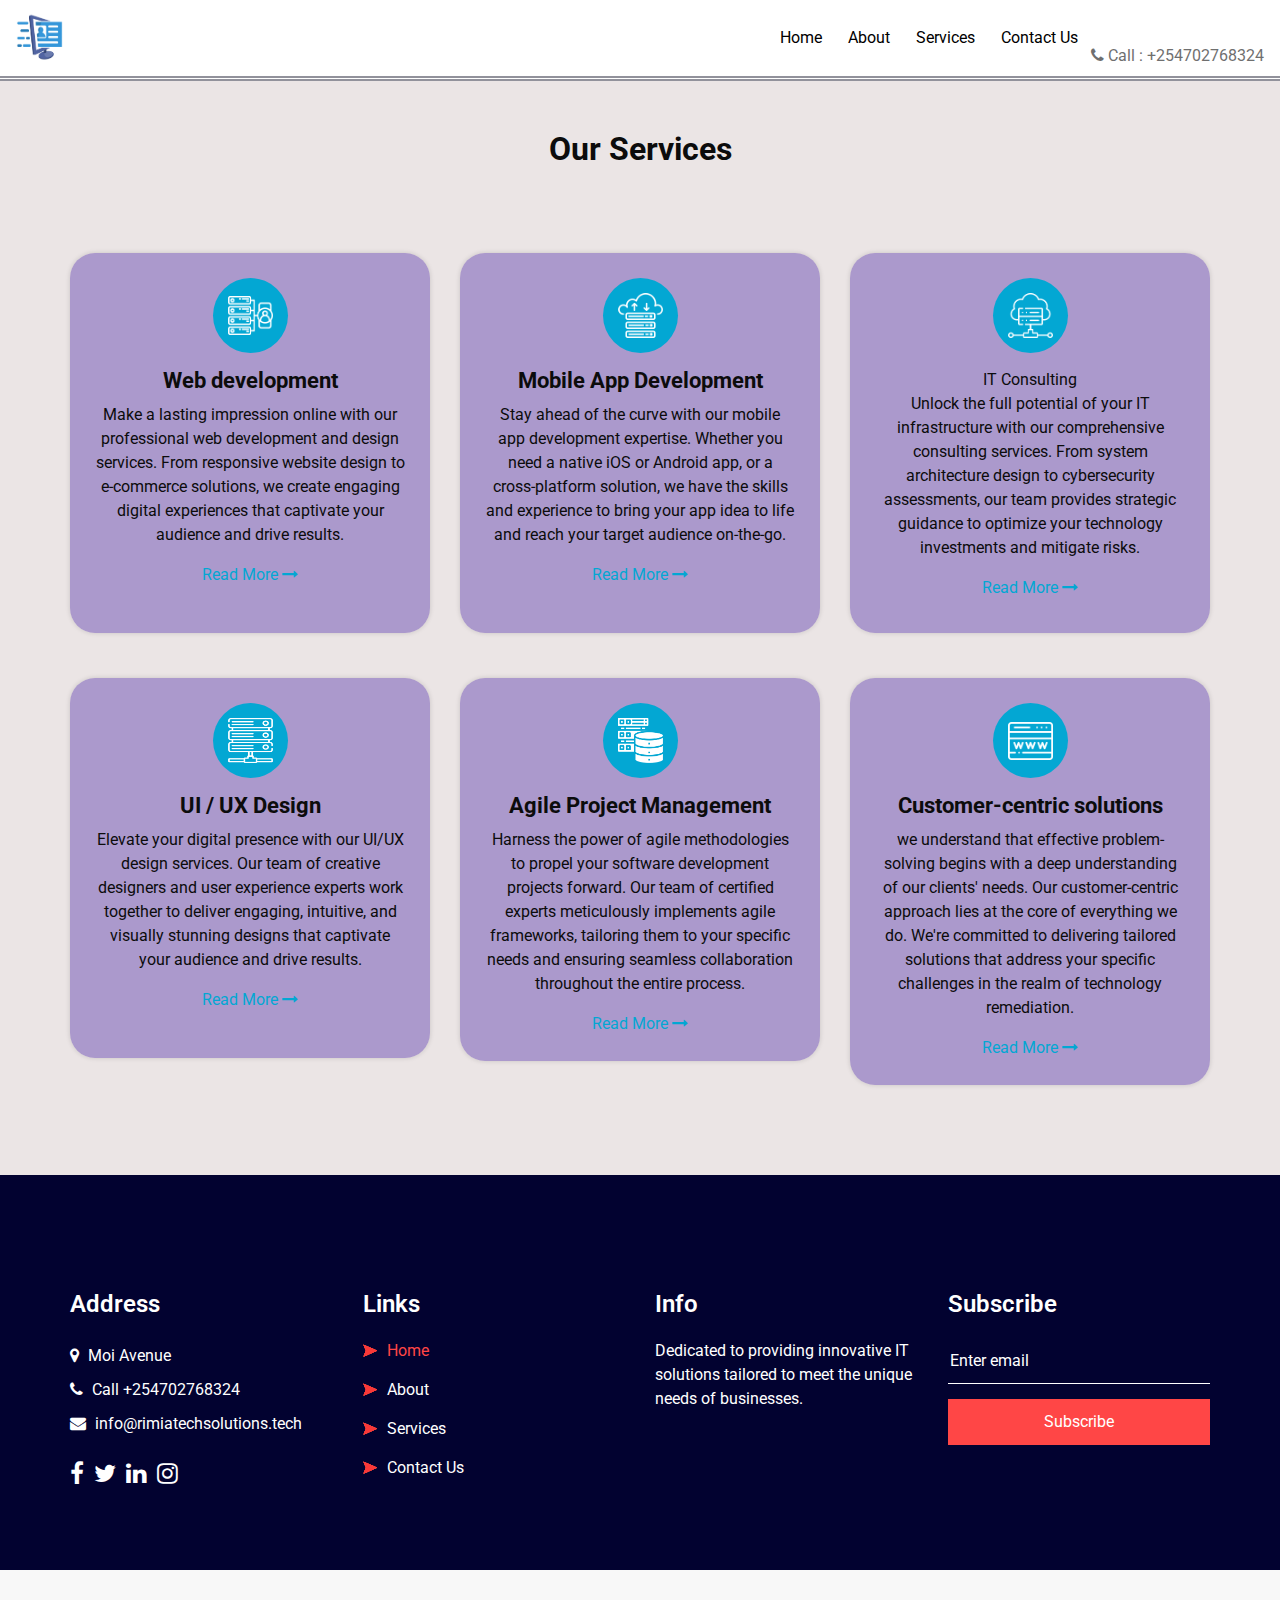
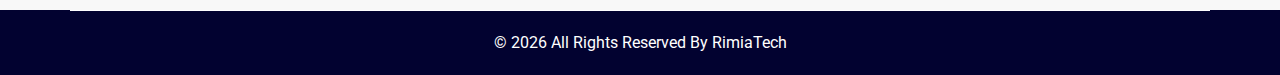
<file: service.html>
<!DOCTYPE html>
<html>

<head>
  <!-- Basic -->
  <meta charset="utf-8" />
  <meta http-equiv="X-UA-Compatible" content="IE=edge" />
  <!-- Mobile Metas -->
  <meta name="viewport" content="width=device-width, initial-scale=1, shrink-to-fit=no" />
  <!-- Site Metas -->
  <link rel="icon" href="images/slider-img.png" type="image/gif" />
  <meta name="keywords" content="" />
  <meta name="description" content="" />
  <meta name="author" content="" />

  <title>RimiaTech solutions</title>


  <!-- bootstrap core css -->
  <link rel="stylesheet" type="text/css" href="css/bootstrap.css" />

  <!-- fonts style -->
  <link href="https://fonts.googleapis.com/css2?family=Roboto:wght@400;500;700;900&display=swap" rel="stylesheet">

  <!-- font awesome style -->
  <link href="css/font-awesome.min.css" rel="stylesheet" />

  <!-- Custom styles for this template -->
  <link href="css/style.css" rel="stylesheet" />
  <!-- responsive style -->
  <link href="css/responsive.css" rel="stylesheet" />
  <link href="https://fonts.googleapis.com/css2?family=Dancing+Script:wght@700&display=swap" rel="stylesheet">

</head>

<body class="sub_page">

  <div class="hero_area">
    <!-- header section strats -->
    <header class="header_section">
      <div class="container-fluid">
        <nav class="navbar navbar-expand-lg custom_nav-container ">
          <a class="navbar-brand" href="index.html">
            <img id="logo" src="images/logo.webp" alt="logo rimiatechsolutions">
            <!-- <span style="font-family: 'Dancing Script';"> RimiaTech solutions</span> -->
          </a>

          <button class="navbar-toggler" type="button" data-toggle="collapse" data-target="#navbarSupportedContent" aria-controls="navbarSupportedContent" aria-expanded="false" aria-label="Toggle navigation">
            <span class=""> </span>
          </button>

          <div class="collapse navbar-collapse" id="navbarSupportedContent">
            <ul class="navbar-nav  ml-auto">
              <li class="nav-item ">
                <a class="nav-link" href="index.html">Home <span class="sr-only">(current)</span></a>
              </li>
              <li class="nav-item">
                <a class="nav-link" href="about.html"> About</a>
              </li>
              <li class="nav-item active">
                <a class="nav-link" href="service.html">Services</a>
              </li>
              <!-- <li class="nav-item">
                <a class="nav-link" href="price.html">Pricing</a>
              </li> -->
              <li class="nav-item">
                <a class="nav-link" href="contact.html">Contact Us</a>
              </li>
            </ul>
            <div class="quote_btn-container">
              <form class="form-inline">
                <button class="btn   nav_search-btn" type="submit">
                  <i class="fa fa-search" aria-hidden="true"></i>
                </button>
              </form>
              <a href="">
                <i class="fa fa-phone" aria-hidden="true"></i>
                <span>
                  Call : +254702768324
                </span>
              </a>
            </div>
          </div>
        </nav>
      </div>
    </header>
    <!-- end header section -->
  </div>


<!-- why us -->


  <!-- service section -->

  <section class="service_section layout_padding">
    <div class="container">
      <div class="heading_container heading_center">
        <h2>
          Our Services
        </h2>
      </div>
    </div>
    <div class="container ">
      <div class="row">
        <div class="col-md-6 col-lg-4">
          <div class="box ">
            <div class="img-box">
              <img src="images/s1.png" alt="">
            </div>
            <div class="detail-box">
              <h4>
                Web development
              </h4>
              <p>
                Make a lasting impression online with our professional web development and design services. From responsive website design to e-commerce solutions, we create engaging digital experiences that captivate your audience and drive results.
              </p>
              <a href="">
                Read More
                <i class="fa fa-long-arrow-right" aria-hidden="true"></i>

              </a>
            </div>
          </div>
        </div>
        <div class="col-md-6 col-lg-4">
          <div class="box ">
            <div class="img-box">
              <img src="images/s2.png" alt="">
            </div>
            <div class="detail-box">
              <h4>
                Mobile App Development
              </h4>
              <p>
                Stay ahead of the curve with our mobile app development expertise. Whether you need a native iOS or Android app, or a cross-platform solution, we have the skills and experience to bring your app idea to life and reach your target audience on-the-go.
              </p>
              <a href="">
                Read More
                <i class="fa fa-long-arrow-right" aria-hidden="true"></i>

              </a>
            </div>
          </div>
        </div>
        <div class="col-md-6 col-lg-4 ">
          <div class="box ">
            <div class="img-box">
              <img src="images/s3.png" alt="">
            </div>
            <div class="detail-box">
              IT Consulting
            </h4>
            <p>
              Unlock the full potential of your IT infrastructure with our comprehensive consulting services. From system architecture design to cybersecurity assessments, our team provides strategic guidance to optimize your technology investments and mitigate risks.

            </p>
              <a href="">
                Read More
                <i class="fa fa-long-arrow-right" aria-hidden="true"></i>

              </a>
            </div>
          </div>
        </div>
        <div class="col-md-6 col-lg-4">
          <div class="box ">
            <div class="img-box">
              <img src="images/s4.png" alt="">
            </div>
            <div class="detail-box">
              <h4>
                UI / UX Design
              </h4>
              <p>
                Elevate your digital presence with our UI/UX design services. Our team of creative designers and user experience experts work together to deliver engaging, intuitive, and visually stunning designs that captivate your audience and drive results.
              </p>
              <a href="">
                Read More
                <i class="fa fa-long-arrow-right" aria-hidden="true"></i>

              </a>
            </div>
          </div>
        </div>
        <div class="col-md-6 col-lg-4">
          <div class="box ">
            <div class="img-box">
              <img src="images/s5.png" alt="">
            </div>
            <div class="detail-box">
              <h4>
                Agile Project Management
               </h4>
               <p>
                 Harness the power of agile methodologies to propel your software development projects forward. Our team of certified experts meticulously implements agile frameworks, tailoring them to your specific needs and ensuring seamless collaboration throughout the entire process.
               </p>
              <a href="">
                Read More
                <i class="fa fa-long-arrow-right" aria-hidden="true"></i>

              </a>
            </div>
          </div>
        </div>
        <div class="col-md-6 col-lg-4">
          <div class="box ">
            <div class="img-box">
              <img src="images/s6.png" alt="">
            </div>
            <div class="detail-box">
              <h4>
                Customer-centric solutions
              </h4>
              <p>
                we understand that effective problem-solving begins with a deep understanding of our clients' needs. Our customer-centric approach lies at the core of everything we do. We're committed to delivering tailored solutions that address your specific challenges in the realm of technology remediation. 
              </p>
              <a href="">
                Read More
                <i class="fa fa-long-arrow-right" aria-hidden="true"></i>

              </a>
            </div>
          </div>
        </div>
      </div>
    </div>
  </section>

  <!-- end service section -->


  <!-- info section -->

  <section class="info_section layout_padding2">
    <div class="container">
      <div class="row">
        <div class="col-md-3">
          <div class="info_contact">
            <h4>
              Address
            </h4>
            <div class="contact_link_box">
              <a href="">
                <i class="fa fa-map-marker" aria-hidden="true"></i>
                <span>
                    Moi Avenue
                </span>
              </a>
              <a href="">
                <i class="fa fa-phone" aria-hidden="true"></i>
                <span>
                  Call +254702768324
                </span>
              </a>
              <a href="">
                <i class="fa fa-envelope" aria-hidden="true"></i>
                <span>
                 info@rimiatechsolutions.tech
                </span>
              </a>
            </div>
          </div>
          <div class="info_social">
            <a href="">
              <i class="fa fa-facebook" aria-hidden="true"></i>
            </a>
            <a href="">
              <i class="fa fa-twitter" aria-hidden="true"></i>
            </a>
            <a href="">
              <i class="fa fa-linkedin" aria-hidden="true"></i>
            </a>
            <a href="">
              <i class="fa fa-instagram" aria-hidden="true"></i>
            </a>
          </div>
        </div>
        <div class="col-md-3">
          <div class="info_link_box">
            <h4>
              Links
            </h4>
            <div class="info_links">
              <a class="active" href="index.html">
                <img src="images/nav-bullet.png" alt="">
                Home
              </a>
              <a class="" href="about.html">
                <img src="images/nav-bullet.png" alt="">
                About
              </a>
              <a class="" href="service.html">
                <img src="images/nav-bullet.png" alt="">
                Services
              </a>
             
              <a class="" href="contact.html">
                <img src="images/nav-bullet.png" alt="">
                Contact Us
              </a>
            </div>
          </div>
        </div>
        <div class="col-md-3">
          <div class="info_detail">
            <h4>
              Info
            </h4>
            <p>
              Dedicated to providing innovative IT solutions tailored to meet the unique needs of businesses.</p>
          </div>
        </div>
        <div class="col-md-3 mb-0">
          <h4>
            Subscribe
          </h4>
          <form action="#">
            <input type="text" placeholder="Enter email" />
            <button type="submit">
              Subscribe
            </button>
          </form>
        </div>
      </div>
    </div>
  </section>

  <!-- end info section -->


  <!-- footer section -->
  <footer class="footer_section">
    <div class="container">
      <p>
        &copy; <span id="displayYear"></span> All Rights Reserved By
        RimiaTech
      </p>
    </div>
  </footer>
  <!-- footer section -->

  <!-- jQery -->
  <script src="js/jquery-3.4.1.min.js"></script>
  <!-- bootstrap js -->
  <script src="js/bootstrap.js"></script>
  <!-- custom js -->
  <script src="js/custom.js"></script>


</body>

</html>
</file>
<file: css/style.css>
body {
  font-family: "Roboto", sans-serif;
  color: #0c0c0c;
  background-color: #f8f8f8;
  overflow-x: hidden;
}

.layout_padding {
  padding: 90px 0;
}

.layout_padding2 {
  padding: 75px 0;
}

.layout_padding2-top {
  padding-top: 75px;
}

.layout_padding2-bottom {
  padding-bottom: 75px;
}

.layout_padding-top {
  padding-top: 90px;
}

.layout_padding-bottom {
  padding-bottom: 90px;
}

.heading_container {
  display: -webkit-box;
  display: -ms-flexbox;
  display: flex;
  -webkit-box-orient: vertical;
  -webkit-box-direction: normal;
  -ms-flex-direction: column;
  flex-direction: column;
  -webkit-box-align: start;
  -ms-flex-align: start;
  align-items: flex-start;
}

.heading_container h2 {
  position: relative;
  font-weight: bold;
  margin: 0;
}

.heading_container.heading_center {
  -webkit-box-align: center;
  -ms-flex-align: center;
  align-items: center;
  text-align: center;
}

.heading_container p {
  margin-top: 10px;
  margin-bottom: 0;
}

.container_border_style {
  position: relative;
  padding: 20px;
}

.container_border_style::before,
.container_border_style::after {
  content: "";
  position: absolute;
  top: 50%;
  width: 3px;
  height: 90px;
  background-color: #03a7d3;
  -webkit-transform: translateY(-50%);
  transform: translateY(-50%);
}

.container_border_style::before {
  left: 0;
}

.container_border_style::after {
  right: 0;
}

a,
a:hover,
a:focus {
  text-decoration: none;
}

a:hover,
a:focus {
  color: initial;
}

.btn,
.btn:focus {
  outline: none !important;
  -webkit-box-shadow: none;
  box-shadow: none;
}
#logo{
  width: 50px;
  height: 50px;

}
/*header section*/
.hero_area {
  position: relative;
  background-color: rgba(255, 255, 255, 0);
  min-height: 100vh;
  display: -webkit-box;
  display: -ms-flexbox;
  display: flex;
  -webkit-box-orient: vertical;
  -webkit-box-direction: normal;
  -ms-flex-direction: column;
  flex-direction: column;
}

.sub_page .hero_area {
  min-height: auto;
}

.header_section .container-fluid {
  padding-right: 25px;
  padding-left: 25px;
}

.navbar-brand span {
  font-weight: bold;
  color: #ffffff;
  font-size: 24px;
  text-transform: uppercase;
}

.custom_nav-container {
  position: fixed;
  margin: 0;
  top: 0; /* Align the navbar to the top of the viewport */
  left: 0;
  background: rgb(255, 255, 255);
  z-index: 9;
  width: 100%;
  border-bottom: #92929b 5px double;
}

.custom_nav-container .navbar-nav .nav-item .nav-link {
  padding: 3px;
  margin: 10px ;
  color: #000000;
  text-align: center;

  /* text-transform: uppercase; */
}

.custom_nav-container .nav_search-btn {
  width: 35px;
  height: 35px;
  padding: 0;
  border: none;
  color: #ffffff;
  margin: 0 20px;
}

.custom_nav-container .navbar-toggler {
  outline: none;
}

.custom_nav-container .navbar-toggler {
  padding: 0;
  width: 37px;
  height: 42px;
  -webkit-transition: all 0.3s;
  transition: all 0.3s;
}

.custom_nav-container .navbar-toggler span {
  display: block;
  width: 35px;
  height: 4px;
  background-color: #000000;
  margin: 7px 0;
  -webkit-transition: all 0.3s;
  transition: all 0.3s;
  position: relative;
  border-radius: 5px;
  transition: all 0.3s;
}

.custom_nav-container .navbar-toggler span::before,
.custom_nav-container .navbar-toggler span::after {
  content: "";
  position: absolute;
  left: 0;
  height: 100%;
  width: 100%;
  background-color: #000000;
  top: -10px;
  border-radius: 5px;
  -webkit-transition: all 0.3s;
  transition: all 0.3s;
}

.custom_nav-container .navbar-toggler span::after {
  top: 10px;
}

.custom_nav-container .navbar-toggler[aria-expanded="true"] {
  -webkit-transform: rotate(360deg);
  transform: rotate(360deg);
}

.custom_nav-container .navbar-toggler[aria-expanded="true"] span {
  -webkit-transform: rotate(45deg);
  transform: rotate(45deg);
}

.custom_nav-container .navbar-toggler[aria-expanded="true"] span::before,
.custom_nav-container .navbar-toggler[aria-expanded="true"] span::after {
  -webkit-transform: rotate(90deg);
  transform: rotate(90deg);
  top: 0;
}

.custom_nav-container .navbar-toggler[aria-expanded="true"] .s-1 {
  -webkit-transform: rotate(45deg);
  transform: rotate(45deg);
  margin: 0;
  margin-bottom: -4px;
}

.custom_nav-container .navbar-toggler[aria-expanded="true"] .s-2 {
  display: none;
}

.custom_nav-container .navbar-toggler[aria-expanded="true"] .s-3 {
  -webkit-transform: rotate(-45deg);
  transform: rotate(-45deg);
  margin: 0;
  margin-top: -4px;
}

.custom_nav-container .navbar-toggler[aria-expanded="false"] .s-1,
.custom_nav-container .navbar-toggler[aria-expanded="false"] .s-2,
.custom_nav-container .navbar-toggler[aria-expanded="false"] .s-3 {
  -webkit-transform: none;
  transform: none;
}

/* slider section */
.slider_section::before {
  content: "";
  position: absolute;
  top: 0;
  left: 0;
  width: 100%;
  height: 100%;
  background: url("../images/slider-bg.jpg") no-repeat center center;
  background-size: cover;
  filter: blur(5px); /* Adjust the blur radius as needed */
  z-index: -20; /* Move the blurred background behind the content */
}

.slider_section {
  -webkit-box-flex: 1;
  -ms-flex: 1;
  flex: 1;
  display: -webkit-box;
  display: -ms-flexbox;
  display: flex;
  -webkit-box-align: center;
  -ms-flex-align: center;
  align-items: center;
  padding-top: 85px;
  padding-bottom: 90px;
  
}

.slider_section .row {
  -webkit-box-align: center;
  -ms-flex-align: center;
  align-items: center;
  
  padding: 20px;
  border-radius: 9px;
  
}

.slider_section #customCarousel1 {
  width: 100%;
  position: unset;
}

.slider_section .detail-box {
  color: #ffffff;
  /* background-color: rgb(77, 73, 73); */
  border-radius: 9px;
  padding: 20px;

}

.slider_section .detail-box h1 {
  font-weight: bold;
  margin-bottom: 25px;
  font-size: 2rem;
}

.slider_section .detail-box h1 span {
  font-size: 3rem;
  color: #03a7d3;
}

.slider_section .detail-box .btn-box {
  display: -webkit-box;
  display: -ms-flexbox;
  display: flex;
  margin: 0 -5px;
}

.slider_section .detail-box a {
  margin: 5px;
  width: 195px;
  text-align: center;
}

.slider_section .detail-box .btn-1 {
  display: inline-block;
  padding: 10px 15px;
  background-color: #03a7d3;
  color: #ffffff;
  border-radius: 5px;
  border: 1px solid #03a7d3;
  -webkit-transition: all 0.3s;
  transition: all 0.3s;
}

.slider_section .detail-box .btn-1:hover {
  background-color: transparent;
  color: #03a7d3;
}

.slider_section .detail-box .btn-2 {
  display: inline-block;
  padding: 10px 15px;
  background-color: #ff4646;
  color: #ffffff;
  border-radius: 5px;
  border: 1px solid #ff4646;
  -webkit-transition: all 0.3s;
  transition: all 0.3s;
}

.slider_section .detail-box .btn-2:hover {
  background-color: transparent;
  color: #ff4646;
}

.slider_section .img-box img {
  width: 100%;
}

.slider_section .carousel_btn-box {
  position: absolute;
  bottom: 0;
  left: 0;
  display: -webkit-box;
  display: -ms-flexbox;
  display: flex;
  -webkit-box-pack: justify;
  -ms-flex-pack: justify;
  justify-content: space-between;
  width: 100%;
  height: 50px;
  z-index: 3;
  font-size: 22px;
}

.slider_section .carousel_btn-box .carousel-control-prev,
.slider_section .carousel_btn-box .carousel-control-next {
  position: unset;
  width: 50px;
  height: 50px;
  background-color: #03a7d3;
  opacity: 1;
  font-size: 28px;
  -webkit-transition: all 0.3s;
  transition: all 0.3s;
}

.slider_section .carousel_btn-box .carousel-control-prev:hover,
.slider_section .carousel_btn-box .carousel-control-next:hover {
  background-color: #ffffff;
  color: #000000;
}



.about_section {
  position: relative;
  padding: 90px 0;
 background-color: rgb(204, 204, 204);
}
.about_section .row {
  -webkit-box-align: center;
  -ms-flex-align: center;
  align-items: center;
  
}

.about_section .img-box img {
  max-width: 100%;
}

.about_section .detail-box p {
  color: #000000;
  margin-top: 15px;
}

.about_section .detail-box a {
  display: inline-block;
  padding: 10px 45px;
  background-color: #ff4646;
  color: #ffffff;
  border-radius: 5px;
  border: 1px solid #ff4646;
  -webkit-transition: all 0.3s;
  transition: all 0.3s;
  margin-top: 15px;
}

.about_section .detail-box a:hover {
  background-color: transparent;
  color: #ff4646;
}

.service_section {
  position: relative;
  background-color: #ebe5e5;
}

.service_section .box {
  margin-top: 45px;
  display: -webkit-box;
  display: -ms-flexbox;
  min-height: 380px;
  display: flex;
  -webkit-box-orient: vertical;
  -webkit-box-direction: normal;
  -ms-flex-direction: column;
  flex-direction: column;
  -webkit-box-align: center;
  -ms-flex-align: center;
  align-items: center;
  text-align: center;
  border-radius: 25px;
  padding: 25px;
  background-color: #a693caef;
  -webkit-box-shadow: 0 0 5px 0 rgba(0, 0, 0, 0.15);
  box-shadow: 0 0 5px 0 rgba(0, 0, 0, 0.15);
}

.service_section .box .img-box {
  width: 75px;
  height: 75px;
  background-color: #03a7d3;
  border-radius: 100%;
  display: -webkit-box;
  display: -ms-flexbox;
  display: flex;
  -webkit-box-pack: center;
  -ms-flex-pack: center;
  justify-content: center;
  -webkit-box-align: center;
  -ms-flex-align: center;
  align-items: center;
  -webkit-transition: all 0.2s;
  transition: all 0.2s;
  padding: 10px;
}

.service_section .box .img-box img {
  width: 100%;
  max-width: 45px;
  max-height: 45px;
}

.service_section .box .detail-box {
  margin-top: 15px;
}

.service_section .box .detail-box h4 {
  font-weight: bold;
  font-size: 22px;
}

.service_section .box .detail-box a {
  color: #03a7d3;
}

.service_section .box .detail-box a:hover {
  color: #ff4646;
}

.service_section .box:hover .img-box {
  background-color: #ff4646;
}

.server_section {
  background: linear-gradient(110deg, transparent 25%, #020230 25%);
  padding: 55px 0;
  color: #ffffff;
}

.server_section .row {
  -webkit-box-align: center;
  -ms-flex-align: center;
  align-items: center;
}

.server_section .img-box {
  position: relative;
}

.server_section .img-box img {
  width: 100%;
}

.server_section .img-box .play_btn {
  position: absolute;
  top: 50%;
  left: 50%;
  display: -webkit-box;
  display: -ms-flexbox;
  display: flex;
  -webkit-box-align: center;
  -ms-flex-align: center;
  align-items: center;
  -webkit-box-pack: center;
  -ms-flex-pack: center;
  justify-content: center;
  width: 65px;
  height: 65px;
  -webkit-transform: translate(-50%, -50%);
  transform: translate(-50%, -50%);
  border: none;
}

.server_section .img-box .play_btn button {
  background-color: transparent;
  border: none;
  background-color: #03a7d3;
  color: #ffffff;
  width: 100%;
  height: 100%;
  border-radius: 100%;
  position: relative;
  z-index: 3;
  outline: none;
}

.server_section .img-box .play_btn:before,
.server_section .img-box .play_btn:after {
  content: "";
  width: 100%;
  height: 100%;
  position: absolute;
  top: 50%;
  left: 50%;
  background-color: #03a7d3;
  opacity: 1;
  border-radius: 100%;
  -webkit-transform: translate(-50%, -50%);
  transform: translate(-50%, -50%);
}

.server_section .img-box .play_btn:before {
  z-index: 2;
  -webkit-animation: before-animation 1500ms infinite;
  animation: before-animation 1500ms infinite;
}

.server_section .img-box .play_btn:after {
  z-index: 1;
  -webkit-animation: after-animation 1500ms infinite;
  animation: after-animation 1500ms infinite;
}

.price_section{
  background-color: #d3d3d3;
}

@-webkit-keyframes before-animation {
  0% {
    -webkit-transform: translateX(-50%) translateY(-50%) translateZ(0) scale(1);
    transform: translateX(-50%) translateY(-50%) translateZ(0) scale(1);
    opacity: 1;
  }
  100% {
    -webkit-transform: translateX(-50%) translateY(-50%) translateZ(0)
      scale(1.5);
    transform: translateX(-50%) translateY(-50%) translateZ(0) scale(1.5);
    opacity: 0;
  }
}

@keyframes before-animation {
  0% {
    -webkit-transform: translateX(-50%) translateY(-50%) translateZ(0) scale(1);
    transform: translateX(-50%) translateY(-50%) translateZ(0) scale(1);
    opacity: 1;
  }
  100% {
    -webkit-transform: translateX(-50%) translateY(-50%) translateZ(0)
      scale(1.5);
    transform: translateX(-50%) translateY(-50%) translateZ(0) scale(1.5);
    opacity: 0;
  }
}

@-webkit-keyframes after-animation {
  0% {
    -webkit-transform: translateX(-50%) translateY(-50%) translateZ(0) scale(1);
    transform: translateX(-50%) translateY(-50%) translateZ(0) scale(1);
    opacity: 1;
  }
  100% {
    -webkit-transform: translateX(-50%) translateY(-50%) translateZ(0) scale(2);
    transform: translateX(-50%) translateY(-50%) translateZ(0) scale(2);
    opacity: 0;
  }
}

@keyframes after-animation {
  0% {
    -webkit-transform: translateX(-50%) translateY(-50%) translateZ(0) scale(1);
    transform: translateX(-50%) translateY(-50%) translateZ(0) scale(1);
    opacity: 1;
  }
  100% {
    -webkit-transform: translateX(-50%) translateY(-50%) translateZ(0) scale(2);
    transform: translateX(-50%) translateY(-50%) translateZ(0) scale(2);
    opacity: 0;
  }
}

.server_section .detail-box a {
  display: inline-block;
  padding: 10px 45px;
  background-color: #ff4646;
  color: #ffffff;
  border-radius: 5px;
  border: 1px solid #ff4646;
  -webkit-transition: all 0.3s;
  transition: all 0.3s;
  margin-top: 25px;
}

.server_section .detail-box a:hover {
  background-color: transparent;
  color: #ff4646;
}

.price_section .price_container {
  display: -webkit-box;
  display: -ms-flexbox;
  display: flex;
  -ms-flex-wrap: wrap;
  flex-wrap: wrap;
  -webkit-box-pack: center;
  -ms-flex-pack: center;
  justify-content: center;
  text-align: center;
}

.price_section .price_container .box {
  margin: 45px 15px 0 15px;
}

.price_section .price_container .box .detail-box {
  width: 99%;
  padding: 40px 20px 15px 20px;
  background-color: #fff;
  border-radius: 25px;
  -webkit-box-shadow: 0 0 5px 0 rgba(0, 0, 0, 0.1);
  box-shadow: 0 0 5px 0 rgba(0, 0, 0, 0.1);
}

.price_section .price_container .box .detail-box h2 {
  font-weight: bold;
}

.price_section .price_container .box .detail-box h2 span {
  font-size: 3rem;
}

.price_section .price_container .box .detail-box h6 {
  text-transform: uppercase;
  color: #03a7d3;
  font-size: 20px;
  margin-bottom: 10px;
}

.price_section .price_container .box .price_features {
  padding: 0;
  list-style-type: none;
}

.price_section .price_container .box .price_features li {
  margin: 10px 0;
}

.price_section .price_container .box .btn-box {
  margin-top: 25px;
}

.price_section .price_container .box .btn-box a {
  display: inline-block;
  padding: 10px 35px;
  background-color: #ff4646;
  color: #ffffff;
  border-radius: 5px;
  border: 1px solid #ff4646;
  -webkit-transition: all 0.3s;
  transition: all 0.3s;
  border: none;
}

.price_section .price_container .box .btn-box a:hover {
  background-color: transparent;
  color: #ff4646;
}

.price_section .price_container .box .btn-box a:hover {
  background-color: #03a7d3;
  color: #ffffff;
}

.price_section .price_container .box:hover {
  color: #ffffff;
}

.price_section .price_container .box:hover .detail-box {
  background-color: #03a7d3;
}

.price_section .price_container .box:hover h6 {
  color: #ffffff;
}

.price_section .price_container .box:hover a {
  background-color: #03a7d3;
  color: #ffffff;
}

.client_section {
  padding-bottom: 45px;
  background: #020230;
  color: #ffffff;

}

.client_section .heading_container {
  margin-bottom: 35px;
}

.client_section .box {
  display: -webkit-box;
  display: -ms-flexbox;
  display: flex;
  -webkit-box-align: center;
  -ms-flex-align: center;
  align-items: center;
  margin: 45px 0;
  color: #000000;
  background: linear-gradient(transparent 25%, rgb(2, 2, 48) 25%);
  
}

.client_section .box .img-box {
  width: 125px;
  height: 125px;
  min-width: 125px;
  border-radius: 100%;
  overflow: hidden;
  margin-right: -65px;
  position: relative;
}

.client_section .box .img-box img {
  width: 100%;
}

.client_section .box .client_info {
  display: -webkit-box;
  display: -ms-flexbox;
  display: flex;
  -webkit-box-pack: justify;
  -ms-flex-pack: justify;
  justify-content: space-between;
}

.client_section .box .client_info .client_name h5 {
  font-weight: bold;
  color: #03a7d3;
  margin-bottom: 0;
  text-transform: uppercase;
}

.client_section .box .client_info .client_name h6 {
  margin-bottom: 0;
  color: #ff4646;
  font-weight: normal;
  font-size: 14px;
  text-transform: uppercase;
}

.client_section .box .client_info i {
  font-size: 24px;
  color: #03a7d3;
}

.client_section .box p {
  margin-top: 25px;

}

.client_section .box .detail-box {
  background-color: #ffffff;
  padding: 45px 45px 45px 85px;
  -webkit-box-shadow: 0 0 5px 0 rgba(0, 0, 0, 0.2);
  box-shadow: 0 0 5px 0 rgba(0, 0, 0, 0.2);
}

.client_section .carousel-control-prev,
.client_section .carousel-control-next {
  width: 50px;
  height: 50px;
  background-color: #4f5658;
  opacity: 1;
  font-size: 28px;
  font-weight: bold;
  top: 50%;
  -webkit-transform: translateY(-50%);
  transform: translateY(-50%);
}

.client_section .carousel-control-prev {
  left: 0;
}

.client_section .carousel-control-next {
  right: 0;
}

.contact_section {
  position: relative;
  background-color: #848484;
}

.contact_section .heading_container {
  margin-bottom: 45px;
}

.contact_section .form_container input {
  width: 100%;
  border: 1px solid #b0b0b0;
  height: 50px;
  margin-bottom: 25px;
  padding-left: 15px;
  background-color: transparent;
  outline: none;
  color: #ffffff;
}

.contact_section .form_container input::-webkit-input-placeholder {
  color: #b0b0b0;
}

.contact_section .form_container input:-ms-input-placeholder {
  color: #b0b0b0;
}

.contact_section .form_container input::-ms-input-placeholder {
  color: #b0b0b0;
}

.contact_section .form_container input::placeholder {
  color: #b0b0b0;
}

.contact_section .form_container input.message-box {
  height: 120px;
}

.contact_section .form_container .btn_box {
  display: -webkit-box;
  display: -ms-flexbox;
  display: flex;
  -webkit-box-pack: center;
  -ms-flex-pack: center;
  justify-content: center;
}

.contact_section .form_container button {
  border: none;
  text-transform: uppercase;
  display: inline-block;
  padding: 15px 65px;
  background-color: #ff4646;
  color: #ffffff;
  border-radius: 0;
  border: 1px solid #ff4646;
  -webkit-transition: all 0.3s;
  transition: all 0.3s;
  font-weight: bold;
}

.contact_section .form_container button:hover {
  background-color: transparent;
  color: #ff4646;
}

/* info section */
.info_section {
  background-color: #020230;
  color: #ffffff;
}

.info_section h4 {
  font-weight: 600;
  margin-bottom: 20px;
}

.info_section .info_contact .contact_link_box {
  display: -webkit-box;
  display: -ms-flexbox;
  display: flex;
  -webkit-box-orient: vertical;
  -webkit-box-direction: normal;
  -ms-flex-direction: column;
  flex-direction: column;
}

.info_section .info_contact .contact_link_box a {
  margin: 5px 0;
  color: #ffffff;
}

.info_section .info_contact .contact_link_box a i {
  margin-right: 5px;
}

.info_section .info_contact .contact_link_box a:hover {
  color: #ff4646;
}

.info_section .info_social {
  display: -webkit-box;
  display: -ms-flexbox;
  display: flex;
  margin-top: 20px;
}

.info_section .info_social a {
  display: -webkit-box;
  display: -ms-flexbox;
  display: flex;
  -webkit-box-pack: center;
  -ms-flex-pack: center;
  justify-content: center;
  -webkit-box-align: center;
  -ms-flex-align: center;
  align-items: center;
  color: #ffffff;
  border-radius: 100%;
  margin-right: 10px;
  font-size: 24px;
}

.info_section .info_social a:hover {
  color: #ff4646;
}

.info_section .info_links {
  display: -webkit-box;
  display: -ms-flexbox;
  display: flex;
  -webkit-box-orient: vertical;
  -webkit-box-direction: normal;
  -ms-flex-direction: column;
  flex-direction: column;
  -ms-flex-wrap: wrap;
  flex-wrap: wrap;
}

.info_section .info_links a {
  display: -webkit-box;
  display: -ms-flexbox;
  display: flex;
  -webkit-box-align: center;
  -ms-flex-align: center;
  align-items: center;
  margin-bottom: 15px;
  color: #ffffff;
}

.info_section .info_links a img {
  margin-right: 10px;
}

.info_section .info_links a:hover,
.info_section .info_links a.active {
  color: #ff4646;
}

.info_section form input {
  border: none;
  border-bottom: 1px solid #ffffff;
  background-color: transparent;
  width: 100%;
  height: 45px;
  color: #ffffff;
  outline: none;
}

.info_section form input::-webkit-input-placeholder {
  color: #ffffff;
}

.info_section form input:-ms-input-placeholder {
  color: #ffffff;
}

.info_section form input::-ms-input-placeholder {
  color: #ffffff;
}

.info_section form input::placeholder {
  color: #ffffff;
}

.info_section form button {
  width: 100%;
  text-align: center;
  display: inline-block;
  padding: 10px 55px;
  background-color: #ff4646;
  color: #ffffff;
  border-radius: 0;
  border: 1px solid #ff4646;
  -webkit-transition: all 0.3s;
  transition: all 0.3s;
  margin-top: 15px;
}

.info_section form button:hover {
  background-color: transparent;
  color: #ff4646;
}

/* end info section */
/* footer section*/
.footer_section {
  position: relative;
  background-color: #020230;
  text-align: center;
}

.footer_section p {
  color: #ffffff;
  padding: 20px 0;
  margin: 0;
  border-top: 1px solid #ffffff;
}

.footer_section p a {
  color: inherit;
}
/*# sourceMappingURL=style.css.map */

h1,
h2,
h3,
h4,
h5,
h6 {
}
a,
a:hover,
a:focus,
a:active {
  text-decoration: none;
  outline: none;
}

a,
a:active,
a:focus {
  color: #6f6f6f;
  text-decoration: none;
  transition-timing-function: ease-in-out;
  -ms-transition-timing-function: ease-in-out;
  -moz-transition-timing-function: ease-in-out;
  -webkit-transition-timing-function: ease-in-out;
  -o-transition-timing-function: ease-in-out;
  transition-duration: 0.2s;
  -ms-transition-duration: 0.2s;
  -moz-transition-duration: 0.2s;
  -webkit-transition-duration: 0.2s;
  -o-transition-duration: 0.2s;
}

ul {
  margin: 0;
  padding: 0;
  list-style: none;
}
img {
  max-width: 100%;
  height: auto;
}
section {
  padding: 60px 0;
  /* min-height: 100vh;*/
}

.sec-title {
  position: relative;
  z-index: 1;
  margin-bottom: 60px;
}

.sec-title .title {
  position: relative;
  display: block;
  font-size: 18px;
  line-height: 24px;
  color: #00aeef;
  font-weight: 500;
  margin-bottom: 15px;
}

.sec-title h2 {
  position: relative;
  display: block;
  font-size: 40px;
  line-height: 1.28em;
  color: #222222;
  font-weight: 600;
  padding-bottom: 18px;
}

.sec-title h2:before {
  position: absolute;
  content: "";
  left: 0px;
  bottom: 0px;
  width: 50px;
  height: 3px;
  background-color: #d1d2d6;
}

.sec-title .text {
  position: relative;
  font-size: 16px;
  line-height: 26px;
  color: #848484;
  font-weight: 400;
  margin-top: 35px;
}

.sec-title.light h2 {
  color: #ffffff;
}

.sec-title.text-center h2:before {
  left: 50%;
  margin-left: -25px;
}

.list-style-one {
  position: relative;
}

.list-style-one li {
  position: relative;
  font-size: 16px;
  line-height: 26px;
  color: #222222;
  font-weight: 400;
  padding-left: 35px;
  margin-bottom: 12px;
}

.list-style-one li:before {
  content: "\f058";
  position: absolute;
  left: 0;
  top: 0px;
  display: block;
  font-size: 18px;
  padding: 0px;
  color: #ff2222;
  font-weight: 600;
  -moz-font-smoothing: grayscale;
  -webkit-font-smoothing: antialiased;
  font-style: normal;
  font-variant: normal;
  text-rendering: auto;
  line-height: 1.6;
  font-family: "Font Awesome 5 Free";
}

.list-style-one li a:hover {
  color: #44bce2;
}

.btn-style-one {
  position: relative;
  display: inline-block;
  font-size: 17px;
  line-height: 30px;
  color: #ffffff;
  padding: 10px 30px;
  font-weight: 600;
  overflow: hidden;
  letter-spacing: 0.02em;
  background-color: rgb(189, 69, 69);
}

.btn-style-one:hover {
  background-color: #0794c9;
  color: #ffffff;
}
.about-section {
  position: relative;
  padding: 120px 0 70px;
}

.about-section .sec-title {
  margin-bottom: 45px;
}

.about-section .content-column {
  position: relative;
  margin-bottom: 50px;
}

.about-section .content-column .inner-column {
  position: relative;
  padding-left: 30px;
}

.about-section .text {
  margin-bottom: 20px;
  font-size: 16px;
  line-height: 26px;
  color: #848484;
  font-weight: 400;
}

.about-section .list-style-one {
  margin-bottom: 45px;
}

.about-section .btn-box {
  position: relative;
}

.about-section .btn-box a {
  padding: 15px 50px;
}

.about-section .image-column {
  position: relative;
}

.about-section .image-column .text-layer {
  position: absolute;
  right: -110px;
  top: 50%;
  font-size: 325px;
  line-height: 1em;
  color: #ffffff;
  margin-top: -175px;
  font-weight: 500;
}

.about-section .image-column .inner-column {
  position: relative;
  padding-left: 80px;
  padding-bottom: 0px;
}
.about-section .image-column .inner-column .author-desc {
  position: absolute;
  bottom: 16px;
  z-index: 1;
  background: orange;
  padding: 10px 15px;
  left: 96px;
  width: calc(100% - 152px);
  border-radius: 50px;
}
.about-section .image-column .inner-column .author-desc h2 {
  font-size: 21px;
  letter-spacing: 1px;
  text-align: center;
  color: #fff;
  margin: 0;
}
.about-section .image-column .inner-column .author-desc span {
  font-size: 16px;
  letter-spacing: 6px;
  text-align: center;
  color: #fff;
  display: block;
  font-weight: 400;
}
.about-section .image-column .inner-column:before {
  content: "";
  position: absolute;
  width: calc(50% + 80px);
  height: calc(100% + 160px);
  top: -80px;
  left: -3px;
  background: transparent;
  z-index: 0;
  border: 44px solid #00aeef;
}

.about-section .image-column .image-1 {
  position: relative;
}
.about-section .image-column .image-2 {
  position: absolute;
  left: 0;
  bottom: 0;
}

.about-section .image-column .image-2 img,
.about-section .image-column .image-1 img {
  box-shadow: 0 30px 50px rgba(8, 13, 62, 0.15);
  border-radius: 46px;
}

.about-section .image-column .video-link {
  position: absolute;
  left: 70px;
  top: 170px;
}

.about-section .image-column .video-link .link {
  position: relative;
  display: block;
  font-size: 22px;
  color: #191e34;
  font-weight: 400;
  text-align: center;
  height: 100px;
  width: 100px;
  line-height: 100px;
  background-color: #ffffff;
  border-radius: 50%;
  box-shadow: 0 30px 50px rgba(8, 13, 62, 0.15);
  -webkit-transition: all 300ms ease;
  -moz-transition: all 300ms ease;
  -ms-transition: all 300ms ease;
  -o-transition: all 300ms ease;
  transition: all 300ms ease;
}

.about-section .image-column .video-link .link:hover {
  background-color: #191e34;
  color: #ffff;
}
</file>
<file: css/responsive.css>
@media (max-width: 1300px) {}

@media (max-width: 1120px) {}

@media (max-width: 992px) {
  .hero_area {
    min-height: auto;
  }

  #navbarSupportedContent {
    padding: 15px 0 25px 0;
  }

  .quote_btn-container {
    flex-direction: column;
    align-items: center;
  }

  .quote_btn-container a {
    margin-right: 0;
    margin-top: 10px;
  }

  .slider_section {
    padding: 45px 0 90px 0;
  }


  .client_section .box {
    margin: 15px;
  }

  .client_section .carousel_btn-box {
    display: flex;
    justify-content: center;
    margin-top: 45px;
  }

  .client_section .carousel-control-prev,
  .client_section .carousel-control-next {
    position: unset;
    margin: 0 2.5px;
    width: 45px;
    height: 45px;
  }

  .info_section .info_main_row>div {
    margin-bottom: 25px;
  }
}

@media (max-width: 768px) {
  #logo{
    width: 40px;
    height: 40px;
  
  }
  .slider_section .detail-box {
    margin-bottom: 45px;
    text-align: center;
  }

  .slider_section .detail-box .btn-box {
    justify-content: center;
  }

  .about_section .detail-box {
    margin-bottom: 45px;
  }


  .service_section .row .service_col_middle {
    order: 2;
  }

  .service_section .service_col_middle .box {
    margin-bottom: 45px;
  }

  .server_section {
    background: none;
    background-color: #020230;
  }

  .server_section .img-box {
    margin-bottom: 25px;
  }

  .contact_section .form_container {
    margin-right: 0;
    margin-bottom: 45px;
  }

  .info_section .row>div {
    display: flex;
    flex-direction: column;
    align-items: center;
    text-align: center;
    margin-bottom: 35px;
  }

  .info_section .info_links {
    align-items: center;
  }
}

@media (max-width: 576px) {


  .client_section .box {
    flex-direction: column;
    align-items: center;
  }

  .client_section .box .detail-box {
    padding: 85px 45px 45px 45px;

  }

  .client_section .box .img-box {
    margin-right: 0;
    margin-bottom: -65px;
  }
}

@media (max-width: 480px) {}

@media (max-width: 420px) {}

@media (max-width: 376px) {
  .slider_section .detail_box h1 {
    font-size: 2.5rem;
  }
}

@media (min-width: 1200px) {
  .container {
    max-width: 1170px;
  }
}
</file>
